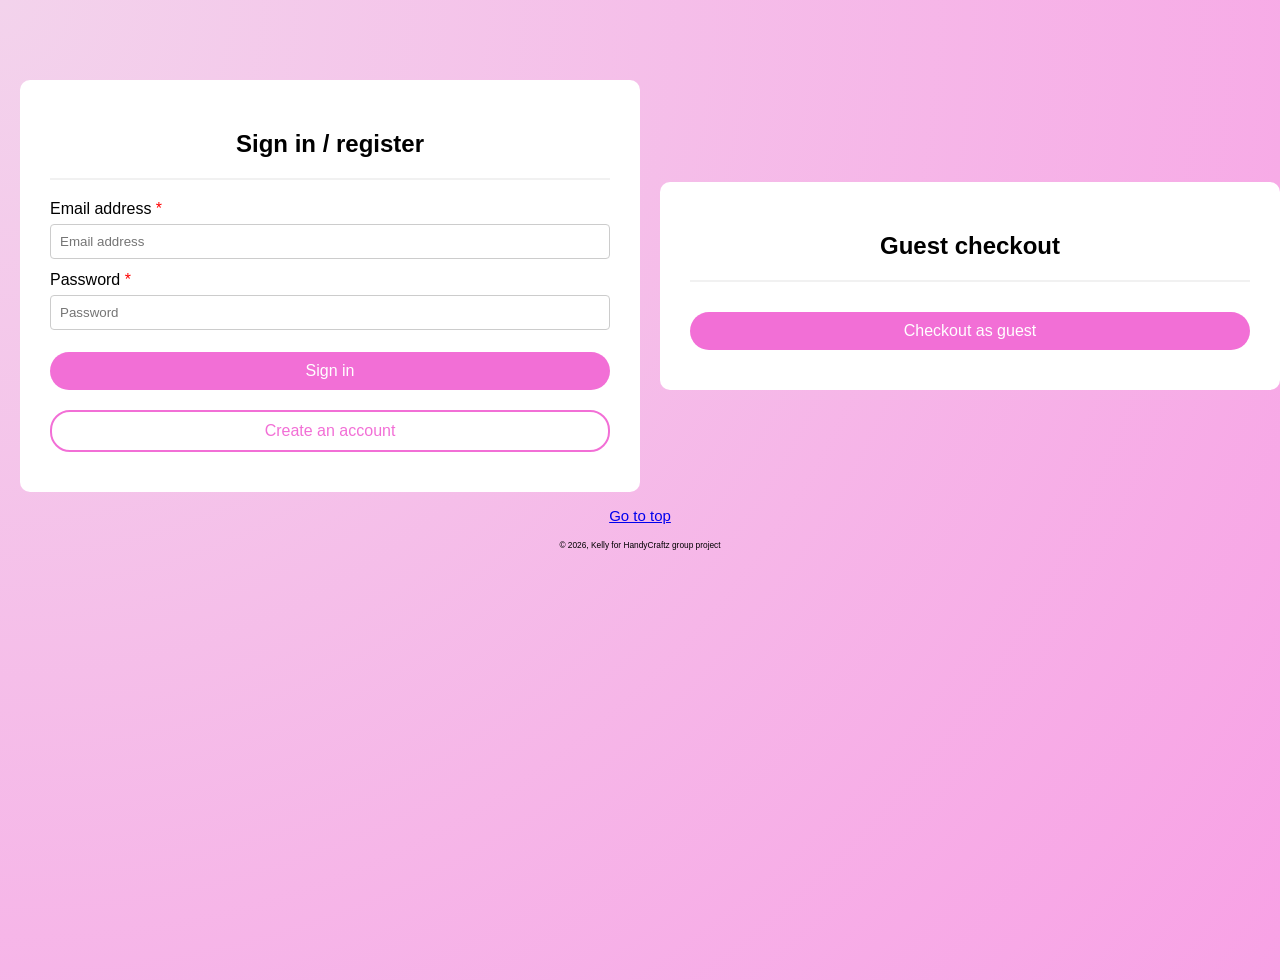
<file: src/main/resources/static/guest-or-login.html>
<!doctype html>
<html lang="en">
<head>
    <meta charset="utf-8">
    <meta name="viewport" content="width=device-width">
    <link href="css/guest-or-login.css" rel="stylesheet" type="text/css">
    <script src="js/login.js"></script>
    <script src="js/guest-or-login.js"
    <script src="https://kit.fontawesome.com/2585ebd72e.js" crossorigin="anonymous"></script>
    <title>Checkout</title>
</head>

<body>
    <div class="guest-or-login-page">
        <h1></h1>
        <div class="login-container">
            <h2>Sign in / register</h2>
            <hr>
            <form>
                <div>
                    <div class="input-field">
                        <label for="email">Email address</label>
                        <input type="email" id="email" type="text" placeholder="Email address" required>
                        <span id="email-hint" class="hint">Please enter a valid email address</span>
                    </div>
                    <div class="input-field">
                        <label for="password">Password</label>
                        <div class="password-field">
                            <input id="password" type="password" placeholder="Password" required>
                            <span onclick="showPassword('password', this)"><i id="toggler1"
                                    class="fa-solid fa-eye"></i></span>
                        </div>
                        <span id="password-hint" class="hint">Please enter a password</span>
                    </div>

                    <div class="buttons">
                        <button type="button" class="login-btn">Sign in</button>
                        <button type="button" class="signup-btn">Create an account</button>
                    </div>
                </div>
        </div>
        </form>
        <div class="guest-container">
            <h2>Guest checkout</h2>
            <hr>
            <div class="buttons">
                <button type="button" class="guest-checkout-btn">Checkout as guest</button>
            </div>
        </div>
    </div>
    <footer>
        <p><a href="#top">Go to top</a></p>
        <small>&copy; 2026, Kelly for HandyCraftz group project</small>
    </footer>
    <script src="js/settings.js"></script>
</body>
</html>
</file>
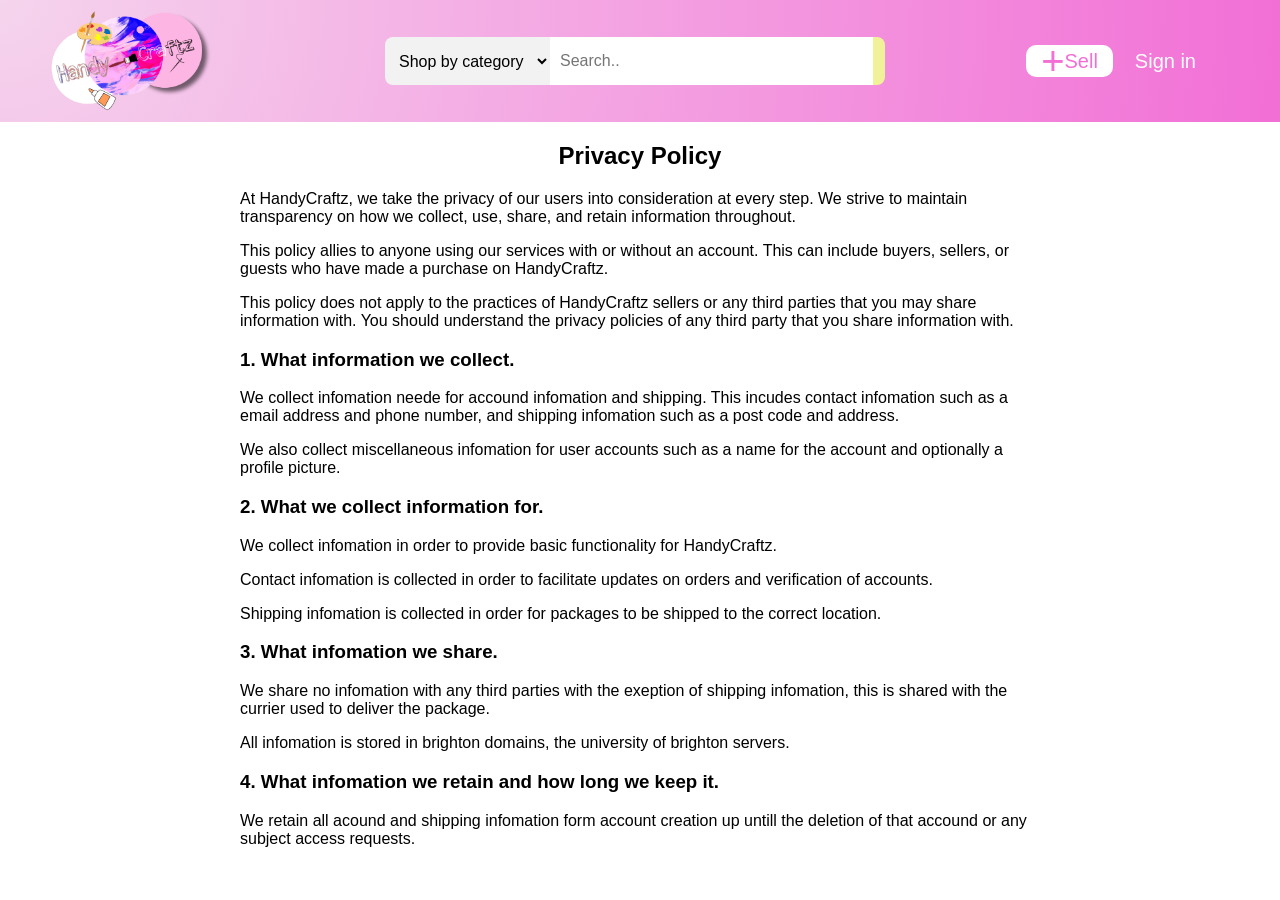
<file: src/main/resources/static/privacy-policy.html>
<!doctype html>
<html lang="en">
  <head>
    <meta charset="utf8">
    <title>HandyCraftz Privacy Policy</title>
    <meta name="viewport" content="width=device-width, initial-scale=1">
    <link href="https://fonts.googleapis.com/css2?family=Roboto+Mono:ital,wght@0,100..700;1,100..700&family=Roboto:ital,wght@0,100..900;1,100..900&display=swap" rel="stylesheet">
    <link href="css/policies.css" rel="stylesheet">
    <link href="css/common.css" rel="stylesheet">
    <link href="css/dark.css" rel="stylesheet">
  </head>

  <body>
    <header>
      <nav class="navbar">
        <div class="nav-container">
          <div class="nav-left">
            <a href="index.html" class="logo-img-link">
              <img src="media/logo.png" alt="HandyCraftz logo" class="logo-img">
            </a>
          </div>

          <div class="nav-search">
            <select name="category" id="category" aria-label="Shop by category">
              <option value="chooseCategory" title="test" selected disabled hidden>Shop by category</option>
            </select>
            <label class="label-for hidden" for="input-search-term">Search...</label>
            <span id="search-term-hint" class="hint hidden">Please enter a search term</span>
            <input id="input-search-term" type="search" placeholder="Search.." aria-label="Search products">
            <button class="search-btn" aria-label="search">
              <i class="fa-solid fa-search"></i>
            </button>
          </div>

          <div class="nav-right">
            <a href="basket.html" aria-label="Shopping cart"><i class="fa-solid fa-cart-shopping"></i></a>
            <a href="wishlist.html" aria-label="Wishlist"><i class="fa-regular fa-heart"></i></a>
            <a class="create-listing-btn"><span class="plus">+</span>Sell</a>
            <a href="login.html" id="sign-in-btn">Sign in</a>
            <a href="settings.html" aria-label="Settings"><i class="fa-solid fa-gear"></i></a>
          </div>
        </div>
      </nav>
    </header>
    <main>
      <h2>Privacy Policy</h2>
      <p>
	At HandyCraftz, we take the privacy of our users into
	consideration at every step. We strive to maintain
	transparency on how we collect, use, share, and retain
	information throughout.
      </p>
      <p>
	This policy allies to anyone using our services with or
	without an account. This can include buyers, sellers, or
	guests who have made a purchase on HandyCraftz.
      </p>
      <p>
	This policy does not apply to the practices of HandyCraftz
	sellers or any third parties that you may share information
	with. You should understand the privacy policies of any third
	party that you share information with.
      </p>
      <h3>1. What information we collect.</h3>
      <p>
	We collect infomation neede for accound infomation and
	shipping. This incudes contact infomation such as a email
	address and phone number, and shipping infomation such as a
	post code and address.
      </p>
      <p>
	We also collect miscellaneous infomation for user accounts such
	as a name for the account and optionally a profile picture.
      </p>
      <h3>2. What we collect information for.</h3>
      <p>
	We collect infomation in order to provide basic functionality
	for HandyCraftz.
      </p>
      <p>
	Contact infomation is collected in order to facilitate updates
	on orders and verification of accounts.
      </p>
      <p>
	Shipping infomation is collected in order for packages to be
	shipped to the correct location.
      </p>
      <h3>3. What infomation we share.</h3>
      <p>
	We share no infomation with any third parties with the
	exeption of shipping infomation, this is shared with the
	currier used to deliver the package.
      </p>
      <p>
	All infomation is stored in brighton domains, the university
	of brighton servers.
      </p>
      <h3>4. What infomation we retain and how long we keep it.</h3>
      <p>
	We retain all acound and shipping infomation form account
	creation up untill the deletion of that accound or any subject
	access requests.
      </p>
    </main>
  </body>
</head>
</html>
</file>
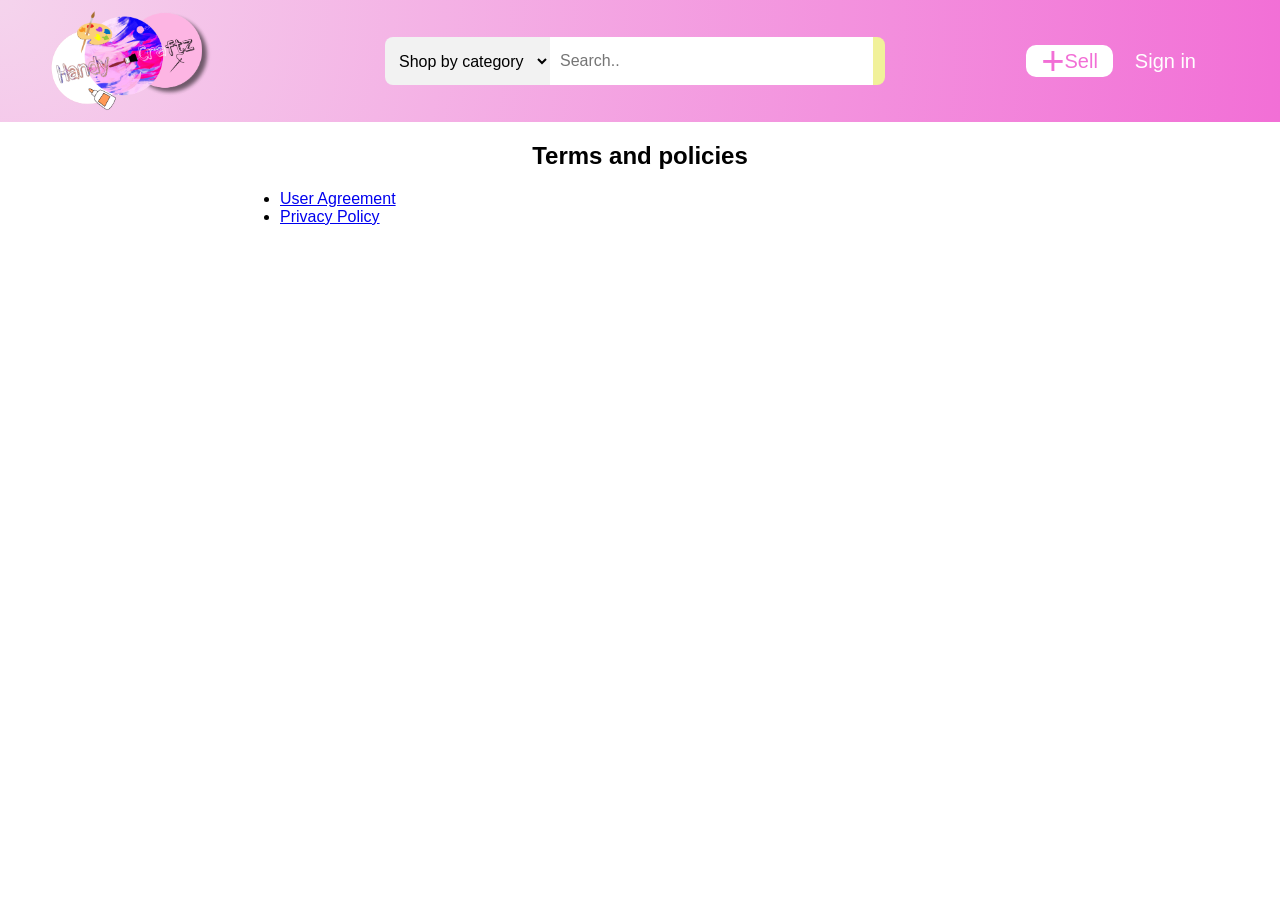
<file: src/main/resources/static/terms-and-policies.html>
<!doctype html>
<html lang="en">
  <head>
    <meta charset="utf8">
    <title>HandyCraftz Terms and Policies</title>
    <meta name="viewport" content="width=device-width, initial-scale=1">
    <link href="https://fonts.googleapis.com/css2?family=Roboto+Mono:ital,wght@0,100..700;1,100..700&family=Roboto:ital,wght@0,100..900;1,100..900&display=swap" rel="stylesheet">
    <link href="css/policies.css" rel="stylesheet">
    <link href="css/common.css" rel="stylesheet">
    <link href="css/dark.css" rel="stylesheet">
  </head>

  <body>
    <header>
      <nav class="navbar">
        <div class="nav-container">
          <div class="nav-left">
            <a href="index.html" class="logo-img-link">
              <img src="media/logo.png" alt="HandyCraftz logo" class="logo-img">
            </a>
          </div>

          <div class="nav-search">
            <select name="category" id="category" aria-label="Shop by category">
              <option value="chooseCategory" title="test" selected disabled hidden>Shop by category</option>
            </select>
            <label class="label-for hidden" for="input-search-term">Search...</label>
            <span id="search-term-hint" class="hint hidden">Please enter a search term</span>
            <input id="input-search-term" type="search" placeholder="Search.." aria-label="Search products">
            <button class="search-btn" aria-label="search">
              <i class="fa-solid fa-search"></i>
            </button>
          </div>

          <div class="nav-right">
            <a href="basket.html" aria-label="Shopping cart"><i class="fa-solid fa-cart-shopping"></i></a>
            <a href="wishlist.html" aria-label="Wishlist"><i class="fa-regular fa-heart"></i></a>
            <a class="create-listing-btn"><span class="plus">+</span>Sell</a>
            <a href="login.html" id="sign-in-btn">Sign in</a>
            <a href="settings.html" aria-label="Settings"><i class="fa-solid fa-gear"></i></a>
          </div>
        </div>
      </nav>
    </header>
    <main>
      <h2>Terms and policies</h2>
      <ul>
	<li><a href="user-agreement.html">User Agreement</a></li>
	<li><a href="privacy-policy.html">Privacy Policy</a></li>
      </ul>
    </main>
  </body>
</head>
</html>
</file>
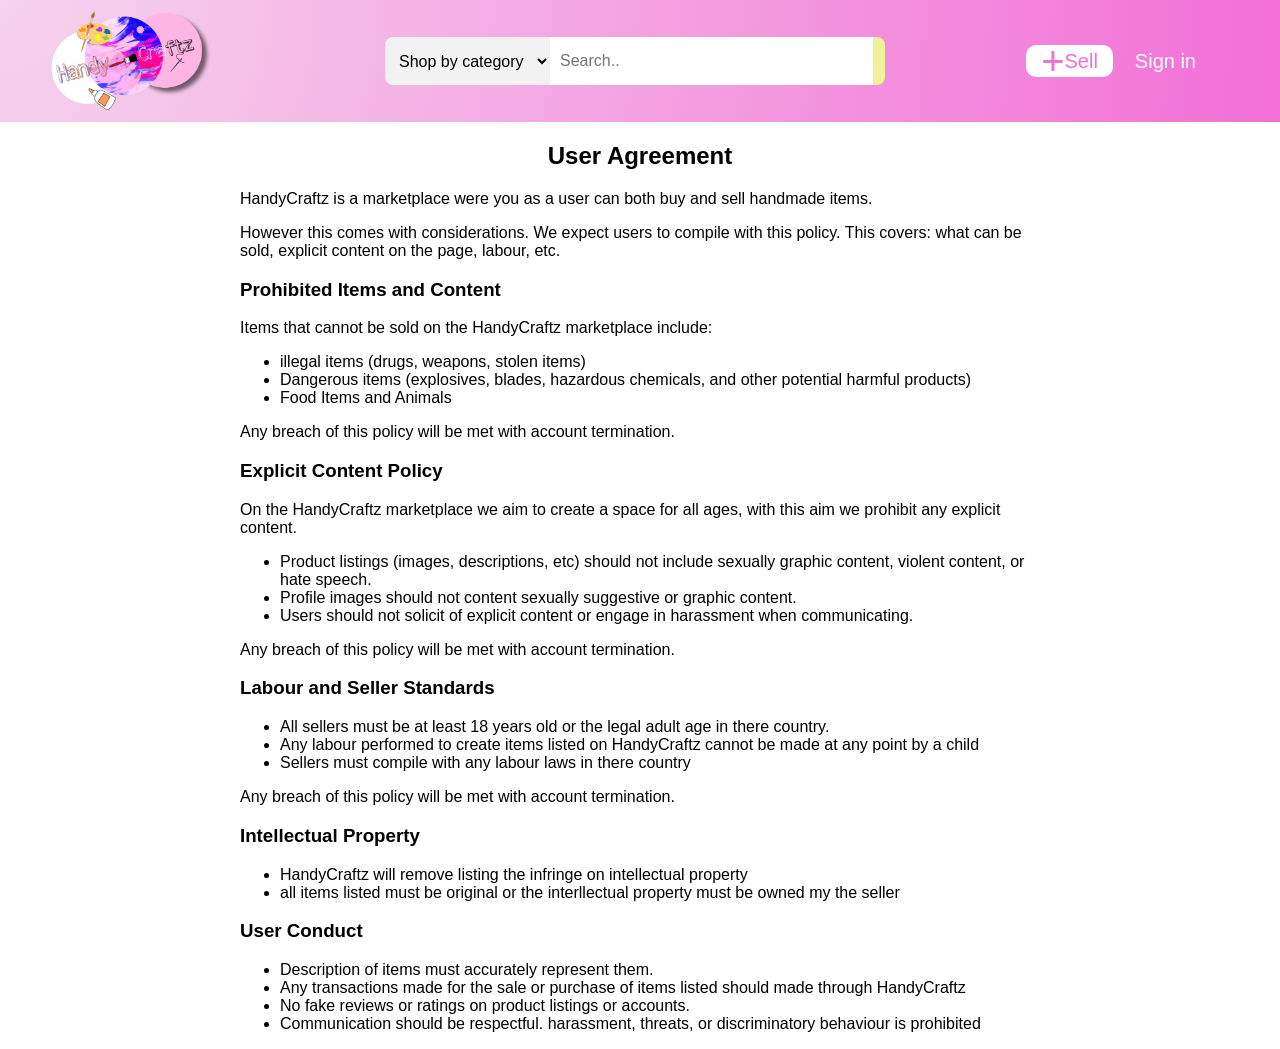
<file: src/main/resources/static/user-agreement.html>
<!doctype html>
<html lang="en">
  <head>
    <meta charset="utf8">
    <title>HandyCraftz User Agreement</title>
    <meta name="viewport" content="width=device-width, initial-scale=1">
    <link href="https://fonts.googleapis.com/css2?family=Roboto+Mono:ital,wght@0,100..700;1,100..700&family=Roboto:ital,wght@0,100..900;1,100..900&display=swap" rel="stylesheet">
    <link href="css/policies.css" rel="stylesheet">
    <link href="css/common.css" rel="stylesheet">
    <link href="css/dark.css" rel="stylesheet">
  </head>

  <body>
    <header>
      <nav class="navbar">
        <div class="nav-container">
          <div class="nav-left">
            <a href="index.html" class="logo-img-link">
              <img src="media/logo.png" alt="HandyCraftz logo" class="logo-img">
            </a>
          </div>

          <div class="nav-search">
            <select name="category" id="category" aria-label="Shop by category">
              <option value="chooseCategory" title="test" selected disabled hidden>Shop by category</option>
            </select>
            <label class="label-for hidden" for="input-search-term">Search...</label>
            <span id="search-term-hint" class="hint hidden">Please enter a search term</span>
            <input id="input-search-term" type="search" placeholder="Search.." aria-label="Search products">
            <button class="search-btn" aria-label="search">
              <i class="fa-solid fa-search"></i>
            </button>
          </div>

          <div class="nav-right">
            <a href="basket.html" aria-label="Shopping cart"><i class="fa-solid fa-cart-shopping"></i></a>
            <a href="wishlist.html" aria-label="Wishlist"><i class="fa-regular fa-heart"></i></a>
            <a class="create-listing-btn"><span class="plus">+</span>Sell</a>
            <a href="login.html" id="sign-in-btn">Sign in</a>
            <a href="settings.html" aria-label="Settings"><i class="fa-solid fa-gear"></i></a>
          </div>
        </div>
      </nav>
    </header>
    <main>
      <h2>User Agreement</h2>
      <p>
	HandyCraftz is a marketplace were you as a user can both buy
	and sell handmade items.
      </p>
      <p>
	However this comes with considerations. We expect users to
	compile with this policy. This covers: what can be sold,
	explicit content on the page, labour, etc.
      </p>
      <h3>Prohibited Items and Content</h3>
      <p>
	Items that cannot be sold on the HandyCraftz marketplace include:
	<ul>
	  <li>illegal items (drugs, weapons, stolen items)</li>
	  <li>Dangerous items (explosives, blades, hazardous chemicals, and other potential harmful products)</li>
	  <li>Food Items and Animals</li>
	</ul>
	Any breach of this policy will be met with account termination.
      </p>
      <h3>Explicit Content Policy</h3>
      <p>
	On the HandyCraftz marketplace we aim to create a space for all
	ages, with this aim we prohibit any explicit content.
	<ul>
	  <li>
	    Product listings (images, descriptions, etc) should not include sexually graphic
	    content, violent content, or hate speech.
	  </li>
	  <li>
	    Profile images should not content sexually suggestive or
	    graphic content.
	  </li>
	  <li>
	     Users should not solicit of explicit content or engage in
	     harassment when communicating.
	  </li>
	</ul>
	Any breach of this policy will be met with account termination.
      </p>
      <h3>Labour and Seller Standards</h3>
      <p>
	<ul>
	  <li>All sellers must be at least 18 years old or the legal adult age in there country.</li>
	  <li>Any labour performed to create items listed on HandyCraftz cannot be made at any point by a child</li>
	  <li>Sellers must compile with any labour laws in there country</li>
	</ul>
	Any breach of this policy will be met with account termination.
      </p>
      <h3>Intellectual Property</h3>
      <p>
	<ul>
	  <li>HandyCraftz will remove listing the infringe on intellectual property</li>
	  <li>all items listed must be original or the interllectual property must be owned my the seller</li>
	</ul>
      </p>
      <h3>User Conduct</h3>
      <p>
	<ul>
	  <li>Description of items must accurately represent them.</li>
	  <li>
	    Any transactions made for the sale or purchase of items
	    listed should made through HandyCraftz
	  </li>
	  <li>No fake reviews or ratings on product listings or accounts.</li>
	  <li>
	    Communication should be respectful. harassment, threats,
	    or discriminatory behaviour is prohibited
	  </li>
	</ul>
      </p>
    </main>
  </body>
</head>
</html>
</file>
<file: src/main/resources/static/css/guest-or-login.css>
body {
  margin: 0;
  background: radial-gradient(circle at 0% 0%,
      #f3d3ec,
      #f8a1e5);
  font-family: Arial, sans-serif;
  min-height: 100vh;
}

h1,
h2,
p,
footer {
  text-align: center;
}

p {
  font-size: 15px;
}

footer {
  font-size: 10px;
}

.guest-or-login-page {
  display: flex;
  justify-content: center;
  align-items: center;
  margin-top: 80px;
  gap: 20px;
}

/* Style all input fields */
input {
  width: 100%;
  padding: 9px;
  border: 1px solid #ccc;
  border-radius: 4px;
  box-sizing: border-box;
  margin-top: 6px;
  margin-bottom: 8px;
}

input.invalid {
  border-color: #8e253a;
  color: #8e253a;
}

input.invalid::placeholder {
  color: #8e253a;
}

label::after {
  content: " *";
  color: red;

}

.hint {
  display: none;
  color: #8e253a;
  font-size: 0.85rem;
  margin-top: -12px;
  margin-bottom: 8px;
}

.hint::before {
  content: '⭙'
}

#password-hint.no-icon::before {
  content: '';
}

.hint.visible {
  display: block;
}

.name-row {
  display: flex;
  gap: 10px;
  align-items: flex-start;
}

.name-row input {
  flex: 1;
}

.name-row .input-field {
  flex: 1;
  min-width: 0;
  width: 50%;
}

.input-field {
  color: black;
  display: flex;
  flex-direction: column;
  flex: 1;
}

.input-field input {
  margin-bottom: 12px;
}

.password-field {
  position: relative;
}

.password-field span {
  position: absolute;
  right: 10px;
  top: 50%;
  transform: translateY(-50%);
  cursor: pointer;
}

#checklist {
  margin-top: 0;
}

hr {
  border: 1px solid #f1f1f1;
  margin-bottom: 20px;
}

/* Set a style for all buttons */
button {
  background-color: #f26fd6;
  color: white;
  border: 1px solid #bdbcbc;
  transition-duration: 0.4s;
  padding: 10px;
  font-size: 16px;
  width: 100%;
  margin: 10px 0;
  margin-bottom: 10px;
  border-radius: 20px;
  box-sizing: border-box;
}

.signup-btn,
.login-btn,
.guest-checkout-btn {
  border: none;
}

.login-btn:hover {
  background-color: #eb37c4;
}

.signup-btn {
  color: #f26fd6;
  background-color: white;
  border: 2px solid #f26fd6;
}

.signup-btn:hover {
  background-color: #f26fd6;
  color: white;
}

.guest-checkout-btn:hover {
  background-color: #eb37c4;
}

/* Add padding to container elements */
.login-container,
.guest-container {
  width: 100%;
  max-width: 600px;
  background: white;
  padding: 30px;
  border-radius: 10px;
}

.guest-container {
  float: right;
}

/* Clear floats */
.buttons::after {
  content: "";
  clear: both;
  display: table;
}

/* Change styles for cancel button and signup button on extra small screens */
@media screen and (max-width: 300px) {

  .cancel-btn,
  .signup-btn {
    width: 100%;
  }
}
</file>
<file: src/main/resources/static/css/policies.css>
main {
    margin: 0 auto;
    max-width: 800px;
    width: 90%;
}
</file>
<file: src/main/resources/static/css/common.css>
body {
    font-family: Arial, sans-serif;
    margin: 0;
    padding: 0;
}

.hidden {
    display: none;
}

h2 {
    text-align: center;
}

.nav-container {
    max-width: 1200px;
    margin: 0 auto;
    display: flex;
    align-items: center;
    width: 100%;
    padding: 0 20px;
    min-height: 70px;
    flex-wrap: wrap;
}

.navbar {
    width: 100%;
    background: radial-gradient(circle at 0% 0%,
            #f5d4ed,
            #f26fd6);
    color: black;
    padding: 6px 0;
    display: flex;
    align-items: center;
}

.navbar * {
    line-height: 1;
}

.nav-left {
    flex: 1;
    display: flex;
    align-items: center;
}

.nav-right {
    display: flex;
    flex: 1;
    align-items: center;
    gap: 16px;
    padding-right: 10px;
    justify-content: flex-end;
}

.nav-right a {
    /* Float links side by side */
    text-align: center;
    /* Equal width (5 icons with 20% width each = 100%) */
    padding: 4px 6px;
    /* Some top and bottom padding */
    transition: all 0.3s ease;
    /* Add transition for hover effects */
    color: white;
    /* White text color */
    font-size: 1.25rem;
    /* Increased font size */
    cursor: pointer;
    white-space: nowrap;
    display: flex;
    text-decoration: none;
}

.nav-right a:hover {
    background-color: #781e8a;

}

.nav-search {
    display: flex;
    flex: 0 1 500px;
    max-width: 600px;
    min-width: 0;
    margin: 0 20px;
    align-items: center;
    border-radius: 8px;
    height: 48px;
    overflow: hidden;
}

.nav-search select,
.nav-search input,
.nav-search button {
    height: 100%;
    outline: none;
    padding: 6px;
    font-size: 1rem;
    border: none;
}

.nav-search select {
    max-width: 170px;
    background: #f2f2f2;
    padding: 0 10px;
    min-width: 130px;
    flex-shrink: 0;
}

.nav-search input {
    flex: 1;
    padding: 0 10px;
}

.search-btn {
    background: #f1f19a;
    border: none;
    height: 100%;
    padding: 0 28px;
    cursor: pointer;
    display: flex;
    align-items: center;
    justify-content: center;
    border-radius: 0;
    flex-shrink: 0;
}

.search-btn i {
    font-size: 1.15rem;
    color: black;
}

.search-btn:hover {
    background-color: #f9f95f;
}

.nav-right a.create-listing-btn {
    padding: 15px;
    min-width: 30px;
    max-height: 2px;
    align-items: center;
    background-color: white;
    color: #f26fd6;
    border-radius: 10px;

}

html.dark .nav-right a.create-listing-btn {
    color: #000;
}

.create-listing-btn .plus {
    font-size: 40px;
}

.logo-img {
    width: 100%;
    max-width: 180px;
    height: 110px;
    object-fit: contain;
    display: block;
}

.logo-img-link {
    display: flex;
    align-items: center;
    width: 100%;
    max-width: 180px;
}




.wl-wishlist {
    display: flex;
    align-items: center;
    justify-content: center;
}

.b-basket {
    display: flex;
    align-items: center;
    justify-content: center;
}

.cart-icon {
    position: relative;
}

.cart-icon span {
    font-size: 12px;
    display: flex;
    width: 20px;
    height: 20px;
    background-color: #f9f95f;
    justify-content: center;
    align-items: center;
    color: black;
    border-radius: 50%;
    position: absolute;
    top: 50%;
    right: 0;
}

.basket-icon-wrapper {
    position: relative;
    display: inline-block;
}

.basket-count {
    position: absolute;
    top: -8px;
    right: -8px;
    background: #f9f95f;
    color: black;
    font-size: 11px;
    font-weight: 600;
    min-width: 18px;
    height: 18px;
    border-radius: 50%;
    display: flex;
    align-items: center;
    justify-content: center;
    padding: 0 4px;
    line-height: 1;
}


/* font size*/

html {
    font-size: 100%;
}

html.small {
    font-size: 80%;
}

html.medium {
    font-size: 100%;
}

html.large {
    font-size: 125%;
}
</file>
<file: src/main/resources/static/css/dark.css>
/* DARK THEME*/
html.dark .create-listing-page h1,
html.dark .create-listing-page p {
    color: #e6e6e6;
}

html.dark .listing-card {
    background: #1e1e1e;
    border-color: #333;
}

html.dark .listing-row input,
html.dark .listing-row select,
html.dark .listing-row textarea {
    background: #2a2a2a;
    color: white;
    border-bottom: 2px solid #444;
}

html.dark .listing-row input:focus,
html.dark .listing-row select:focus,
html.dark .listing-row textarea:focus {
    border-bottom: 2px solid #f26fd6;
}

html.dark .image-upload-area {
    border-color: #444;
}

html.dark .navbar {
    background: radial-gradient(circle at 0% 0%, #2b2b2b, #000000);
    color: white;
}

html.dark .nav-right a {
    color: #e6e6e6;
}

html.dark .nav-search select,
html.dark .nav-search input {
    background: #2a2a2a;
    color: white;
}


html.dark {
    background: #121212;
    color: #e6e6e6;
}

html.dark .navbar {
    background: radial-gradient(circle at 0% 0%, #2b2b2b, #000000);
    color: white;
}

html.dark .nav-right a {
    color: #e6e6e6;
}

html.dark .nav-search select,
html.dark .nav-search input {
    background: #2a2a2a;
    color: white;
}

html.dark body {
    background: #121212;
    color: #e6e6e6;
}

html.dark .container {
    background: #1e1e1e;
    color: #e6e6e6;
}

html.dark input {
    background: #2a2a2a;
    color: white;
    border: 1px solid #444;
}

html.dark input::placeholder {
    color: #aaa;
}

html.dark button {
    border-color: #444;
}

html.dark .signup-btn {
    background: #1e1e1e;
    color: #f26fd6;
    border: 2px solid #f26fd6;
}

html.dark .signup-btn:hover {
    background: #f26fd6;
    color: white;
}

html.dark h1,
html.dark p {
    color: #e6e6e6;
}

html.dark footer {
    color: #aaa;
}

html.dark .e-head {
    color: #aaa;
}

html.dark .p-head {
    color: #aaa;
}
</file>
